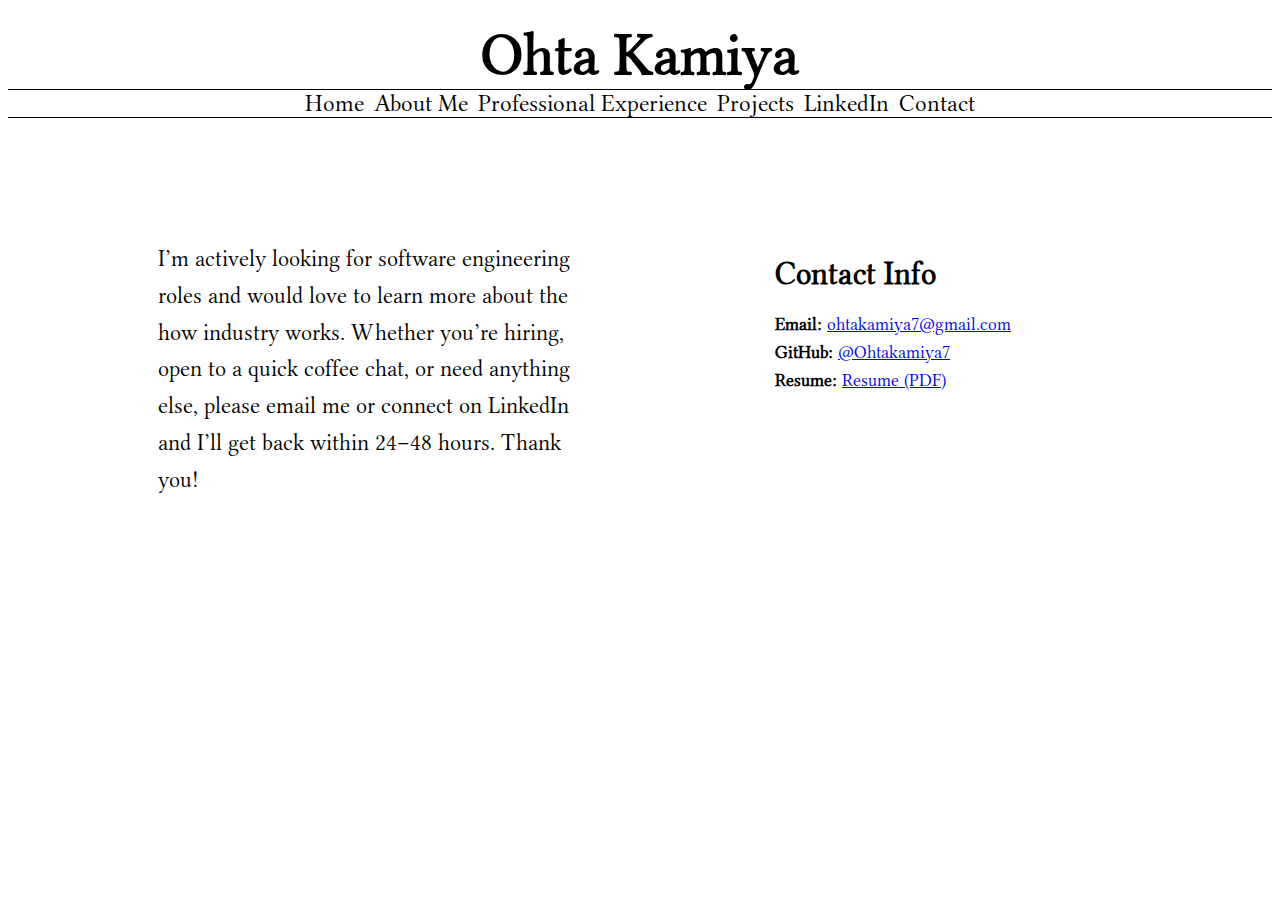
<file: contact.html>
<!DOCTYPE html>
<html lang="en">

<head>
  <meta charset="UTF-8" />
  <meta name="viewport" content="width=device-width, initial-scale=1.0" />
  <title>Ohta's Portfolio</title>
  <link rel="stylesheet" href="style.css" />
  <link rel="preconnect" href="https://fonts.googleapis.com">
  <link rel="preconnect" href="https://fonts.gstatic.com" crossorigin>
  <link href="https://fonts.googleapis.com/css2?family=Libertinus+Serif+Display&display=swap" rel="stylesheet">  
</head>

<body>
  <header class = "top-header ">
    <h1 class = "name-title" >Ohta Kamiya</h1>

    
    <nav class="navbar">
      <a href="index.html">Home</a>
      <a href="about.html">About Me</a>
      <a href="prof-exp.html">Professional Experience</a>
      <a href="projects.html">Projects</a>
      <a href="https://www.linkedin.com/in/ohta-kamiya-56b70629a/" target="_blank" rel="noopener noreferrer">LinkedIn</a>
      <a href="contact.html">Contact</a>
    </nav>
    

  </header>

  <div class = "format-center">

    <div class = "welcome">
      <p>
        I’m actively looking for software engineering roles and would love to learn more about the how industry works.
        Whether you’re hiring, open to a quick coffee chat, or need anything else, please email me or connect on LinkedIn
        and I’ll get back within 24–48 hours. Thank you! 
      </p>
    </div>

    <div class="format-contacts">
      <h1>Contact Info</h1>
        <ul class="contact-list">
          <li><strong>Email:</strong> <a href="mailto:ohtakamiya7@gmail.com?subject=Hello%20Ohta">ohtakamiya7@gmail.com</a></li>
          <li><strong>GitHub:</strong> <a href="https://github.com/Ohtakamiya7?tab=repositories" target="_blank" rel="noopener">@Ohtakamiya7</a></li>
          <li><strong>Resume:</strong> <a href="Ohta_Resume.pdf" target="_blank" rel="noopener">Resume (PDF)</a></li>
        </ul>

    </div>

  </div>


  
</body>

</html>
</file>
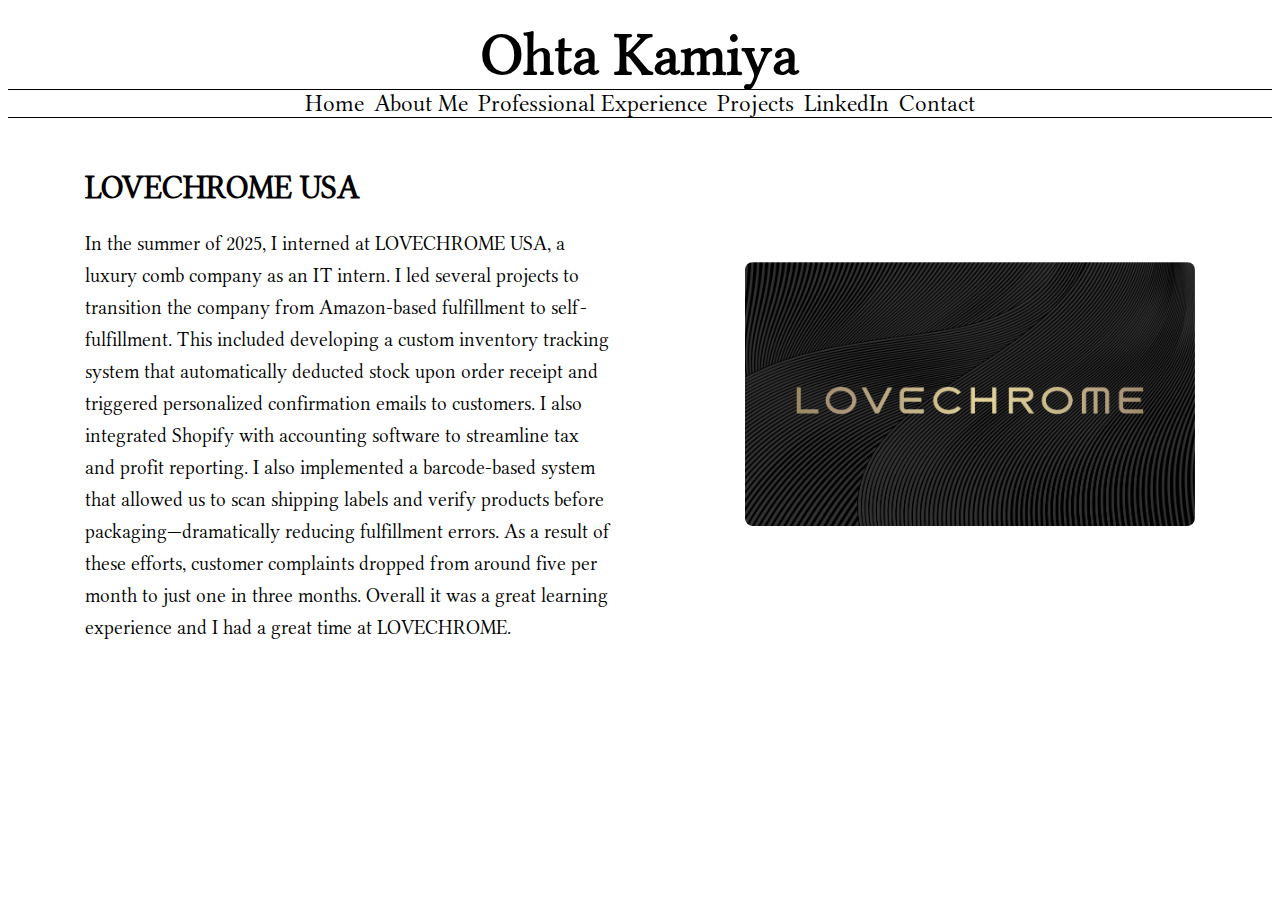
<file: prof-exp.html>
<!DOCTYPE html>
<html lang="en">

<head>
  <meta charset="UTF-8" />
  <meta name="viewport" content="width=device-width, initial-scale=1.0" />
  <title>Ohta's Portfolio</title>
  <link rel="stylesheet" href="style.css" />
  <link rel="preconnect" href="https://fonts.googleapis.com">
  <link rel="preconnect" href="https://fonts.gstatic.com" crossorigin>
  <link href="https://fonts.googleapis.com/css2?family=Libertinus+Serif+Display&display=swap" rel="stylesheet">  
</head>

<body>
  <header class = "top-header ">
    <h1 class = "name-title" >Ohta Kamiya</h1>

    
    <nav class="navbar">
      <a href="index.html">Home</a>
      <a href="about.html">About Me</a>
      <a href="prof-exp.html">Professional Experience</a>
      <a href="projects.html">Projects</a>
      <a href="https://www.linkedin.com/in/ohta-kamiya-56b70629a/" target="_blank" rel="noopener noreferrer">LinkedIn</a>
      <a href="contact.html">Contact</a>
    </nav>
    

  </header>


  <div class = "format-paragraph format-center">

    <div class = "text-box">
      <h1>LOVECHROME USA</h1>
      
      <p class = "paragraph">
        In the summer of 2025, I interned at LOVECHROME USA, a luxury comb company
        as an IT intern. I led several projects to transition the company
        from Amazon-based fulfillment to self-fulfillment. This included developing
        a custom inventory tracking system that automatically deducted stock upon order 
        receipt and triggered personalized confirmation emails to customers. I also 
        integrated Shopify with accounting software to streamline tax and profit reporting. 
        I also implemented a barcode-based system that allowed us to scan shipping labels 
        and verify products before packaging—dramatically reducing fulfillment errors. 
        As a result of these efforts, customer complaints dropped from around five per 
        month to just one in three months. Overall it was a great learning experience 
        and I had a great time at LOVECHROME. 
     </p>
    </div>

    <div>
      <img src= "images/LOVECHROME_LOGO.jpg" alt="LOVECHROME LOGO" class = "lovechrome-img">
    </div>

  </div>




</body>

</html>
</file>
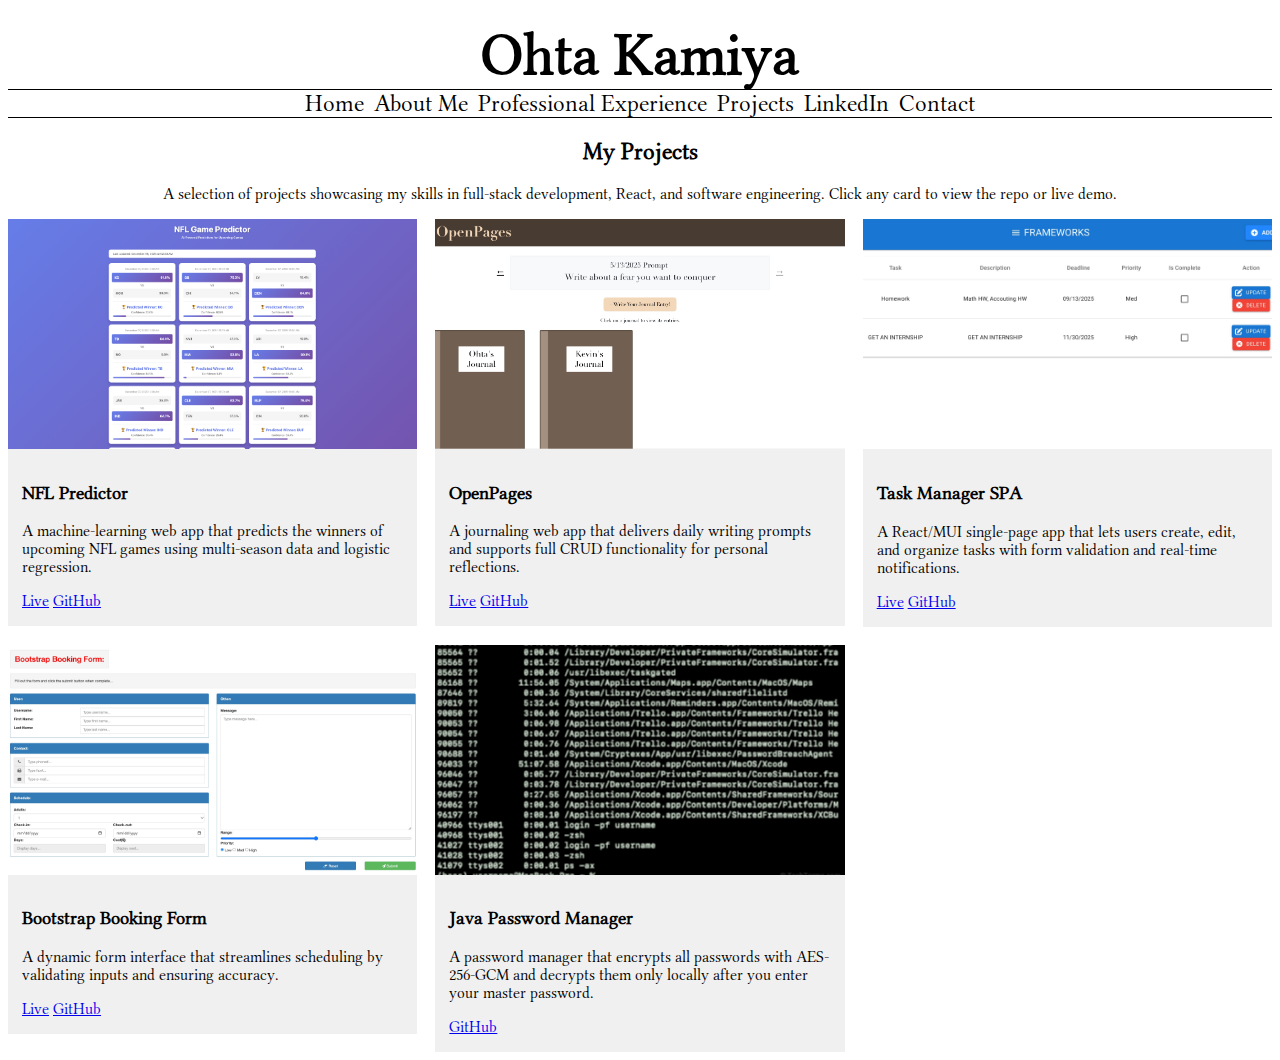
<file: projects.html>
<!DOCTYPE html>
<html lang="en">
  <head>
    <meta charset="utf-8" />
    <meta name="viewport" content="width=device-width, initial-scale=1" />
    <title>Ohta's Portfolio – Projects</title>
    <link rel="stylesheet" href="style.css" />
    <link rel="preconnect" href="https://fonts.googleapis.com" />
    <link rel="preconnect" href="https://fonts.gstatic.com" crossorigin />
    <link
      href="https://fonts.googleapis.com/css2?family=Libertinus+Serif+Display&family=Inter:wght@400;500;600;700;800&display=swap"
      rel="stylesheet"
    />
  </head>
  <body>
    <header class="top-header">
      <h1 class="name-title">Ohta Kamiya</h1>
      <nav class="navbar">
        <a href="index.html">Home</a>
        <a href="about.html">About Me</a>
        <a href="prof-exp.html">Professional Experience</a>
        <a href="projects.html">Projects</a>
        <a
          href="https://www.linkedin.com/in/ohta-kamiya-56b70629a/"
          target="_blank"
          rel="noopener noreferrer"
          >LinkedIn</a
        >
        <a href="contact.html">Contact</a>
      </nav>
    </header>

    <main class="container">
      <header class="projects-header">
        <h2>My <span class="gradient-text">Projects</span></h2>
        <p>
          A selection of projects showcasing my skills in full-stack
          development, React, and software engineering. Click any card to view
          the repo or live demo.
        </p>
      </header>

      <section class="grid" aria-label="Project list">
        <!-- Project cards (same structure as before) -->
        <article class="card" aria-labelledby="p1-title">
          <a class="thumb" href="#">
            <img src="images/NFLPredictor.png" alt="OpenPages Photo" />
          </a>
          <div class="body">
            <h3 id="p1-title" class="title">NFL Predictor</h3>
            <p class="tagline">
              A machine-learning web app that predicts the winners of upcoming NFL games using multi-season data and logistic regression. 
            </p>
            <div class="links">
              <a
                class="btn"
                href="https://nfl-predictor-production.up.railway.app"
                target="_blank"
                rel="noopener"
                >Live</a
              >
              <a
                class="btn"
                href="https://github.com/Ohtakamiya7/NFL-predictor"
                target="_blank"
                rel="noopener"
                >GitHub</a
              >
            </div>
          </div>
        </article>

        <article class="card" aria-labelledby="p1-title">
          <a class="thumb" href="#">
            <img src="images/OpenPages.jpg" alt="OpenPages Photo" />
          </a>
          <div class="body">
            <h3 id="p1-title" class="title">OpenPages</h3>
            <p class="tagline">
              A journaling web app that delivers daily writing prompts and
              supports full CRUD functionality for personal reflections.
            </p>
            <div class="links">
              <a
                class="btn"
                href="https://openpages.onrender.com/"
                target="_blank"
                rel="noopener"
                >Live</a
              >
              <a
                class="btn"
                href="https://github.com/Ohtakamiya7/OpenPages"
                target="_blank"
                rel="noopener"
                >GitHub</a
              >
            </div>
          </div>
        </article>

        <article class="card" aria-labelledby="p1-title">
          <a class="thumb" href="#">
            <img src="images/TaskManager.jpg" alt="TaskManagerSPA Photo" />
          </a>
          <div class="body">
            <h3 id="p1-title" class="title">Task Manager SPA</h3>
            <p class="tagline">
              A React/MUI single-page app that lets users create, edit, and
              organize tasks with form validation and real-time notifications.
            </p>
            <div class="links">
              <a
                class="btn"
                href="https://stackblitz.com/edit/vitejs-vite-suvbtdme"
                target="_blank"
                rel="noopener"
                >Live</a
              >
              <a
                class="btn"
                href="https://github.com/Ohtakamiya7/task-manager-SPA"
                target="_blank"
                rel="noopener"
                >GitHub</a
              >
            </div>
          </div>
        </article>

        <article class="card" aria-labelledby="p1-title">
          <a class="thumb" href="#">
            <img src="images/BootstrapBookingForm.jpg" alt="Bootstrap Photo" />
          </a>
          <div class="body">
            <h3 id="p1-title" class="title">Bootstrap Booking Form</h3>
            <p class="tagline">
              A dynamic form interface that streamlines scheduling by validating
              inputs and ensuring accuracy.
            </p>
            <div class="links">
              <a
                class="btn"
                href="https://codepen.io/Ohtakamiya7/pen/VYwjydK"
                target="_blank"
                rel="noopener"
                >Live</a
              >
              <a
                class="btn"
                href="https://github.com/Ohtakamiya7/BootstrapForm"
                target="_blank"
                rel="noopener"
                >GitHub</a
              >
            </div>
          </div>
        </article>

        <article class="card" aria-labelledby="p1-title">
          <a class="thumb" href="#">
            <img src="images/terminalPic.png" alt="Bootstrap Photo" />
          </a>
          <div class="body">
            <h3 id="p1-title" class="title">Java Password Manager</h3>
            <p class="tagline">
              A password manager that encrypts all passwords with AES-256-GCM
              and decrypts them only locally after you enter your master
              password.
            </p>
            <div class="links">
              <a
                class="btn"
                href="https://github.com/Ohtakamiya7/Password-Manager/blob/main/PasswordManager.java"
                target="_blank"
                rel="noopener"
                >GitHub</a
              >
            </div>
          </div>
        </article>
        <!-- Add more project cards as needed -->
      </section>
    </main>
  </body>
</html>
</file>
<file: style.css>
body{
    color: black; 
    background-color: white;
    font-family: "Libertinus Serif Display", serif;
    background: var(--surface);   /* gives footer area a background */
}

.navbar {
    text-decoration: none;
    color: black;
    display: flex;
    flex-direction: row;
    justify-content: center;
    align-items: center;
    gap: 10px;
    border-top: 1px solid #000; /* thin top border */
    border-bottom: 1px solid #000;
    font-size: x-large;
}


.navbar a {
    text-decoration: none;
    color: black;
}

.paragraph{
    width: 80%;
    font-size: 20px;
    line-height: 1.6;
    margin: 0;
}

.name-title{
    font-size: 60px;
    margin-bottom: 0px;
    margin-top: 20px; 
    text-align: center;
}

.tab-buttons{
    background-color: transparent;
    border-color: transparent;
    font-size: 13px;
}

.welcome{
    width: 33%;
    padding-top: 100px;
    font-size: larger;
    padding-left: 150px;
    line-height: 1.6; 
    font-size: 23px;
}

.format-paragraph{
    padding: 30px 6vw;
}

.format-top{
    display: flex;
    align-items: flex-start;      /* vertical centering of text block with image */
    gap: 0px;                /* spacing between text and image */
    flex-wrap: nowrap;          /* nice on smaller screens */
}

.format-center{
    display: flex;
    align-items: center;      /* vertical centering of text block with image */
    gap: 0px;                /* spacing between text and image */
    flex-wrap: nowrap;  
}

.welcome-photo{
    padding-left: 220px;
    padding-top: 100px;
    width: 320px;
    height: auto;
    border-radius: 8px;
}
.image-format{
    max-width: 320px;   /* Set max size */
    width: 100%;        /* Responsive */
    height: auto; 
    max-height: 420px;       /* Maintain aspect ratio */
    border-radius: 8px; /* Optional: round corners */
}

.text-box {
    flex: 1;             /* take remaining space */
    max-width: none;    /* keeps lines readable */
  }
  
  .text-box h1 {
    margin: 0 0 0 16 px;
  }

  .lovechrome-img{
    max-width: 450px;
    height: auto; 
    border-radius: 8px;
  }

  .projects-header{
    text-align: center;
  }

  .grid{ display:grid; grid-template-columns:repeat(12,1fr); gap:18px }
  @media (max-width: 900px){ .grid{ grid-template-columns:repeat(8,1fr) } }
  @media (max-width: 600px){ .grid{ grid-template-columns:repeat(4,1fr) } }
  
  
  .card {
    grid-column: span 4;
    background: var(--card); /* card container */
    border: 1px solid var(--ring);
    border-radius: var(--radius);
    overflow: hidden;
    box-shadow: var(--shadow);
    transition: transform .2s ease, box-shadow .2s ease, border-color .2s ease;
  }
  
  .card:hover {
    transform: translateY(-4px);
    border-color: #cfd6e4;
  }
  
  /* top (image area) */
  .thumb {
    aspect-ratio: 16 / 9;
    background: #f0f2f8;
    display: block;
    overflow: hidden;
    border-bottom: 1px solid var(--ring);
  }
  .thumb img {
    width: 100%;
    height: 100%;
    object-fit: cover;
    display: block;
  }
  
  /* bottom (footer/text area) */
  .body {
    padding: 14px 14px 16px;
    background: #f0f0f0;         /* CONTRAST background */
    border-top: 1px solid var(--ring); /* separator line */
  }

  .format-contacts{
    padding-left: 200px;
  }
  
  .contact-list { 
    list-style: none; 
    padding: 0; 
  }

  .contact-list li { 
    margin: .5rem 0;
    font-size: large;
  }
</file>
